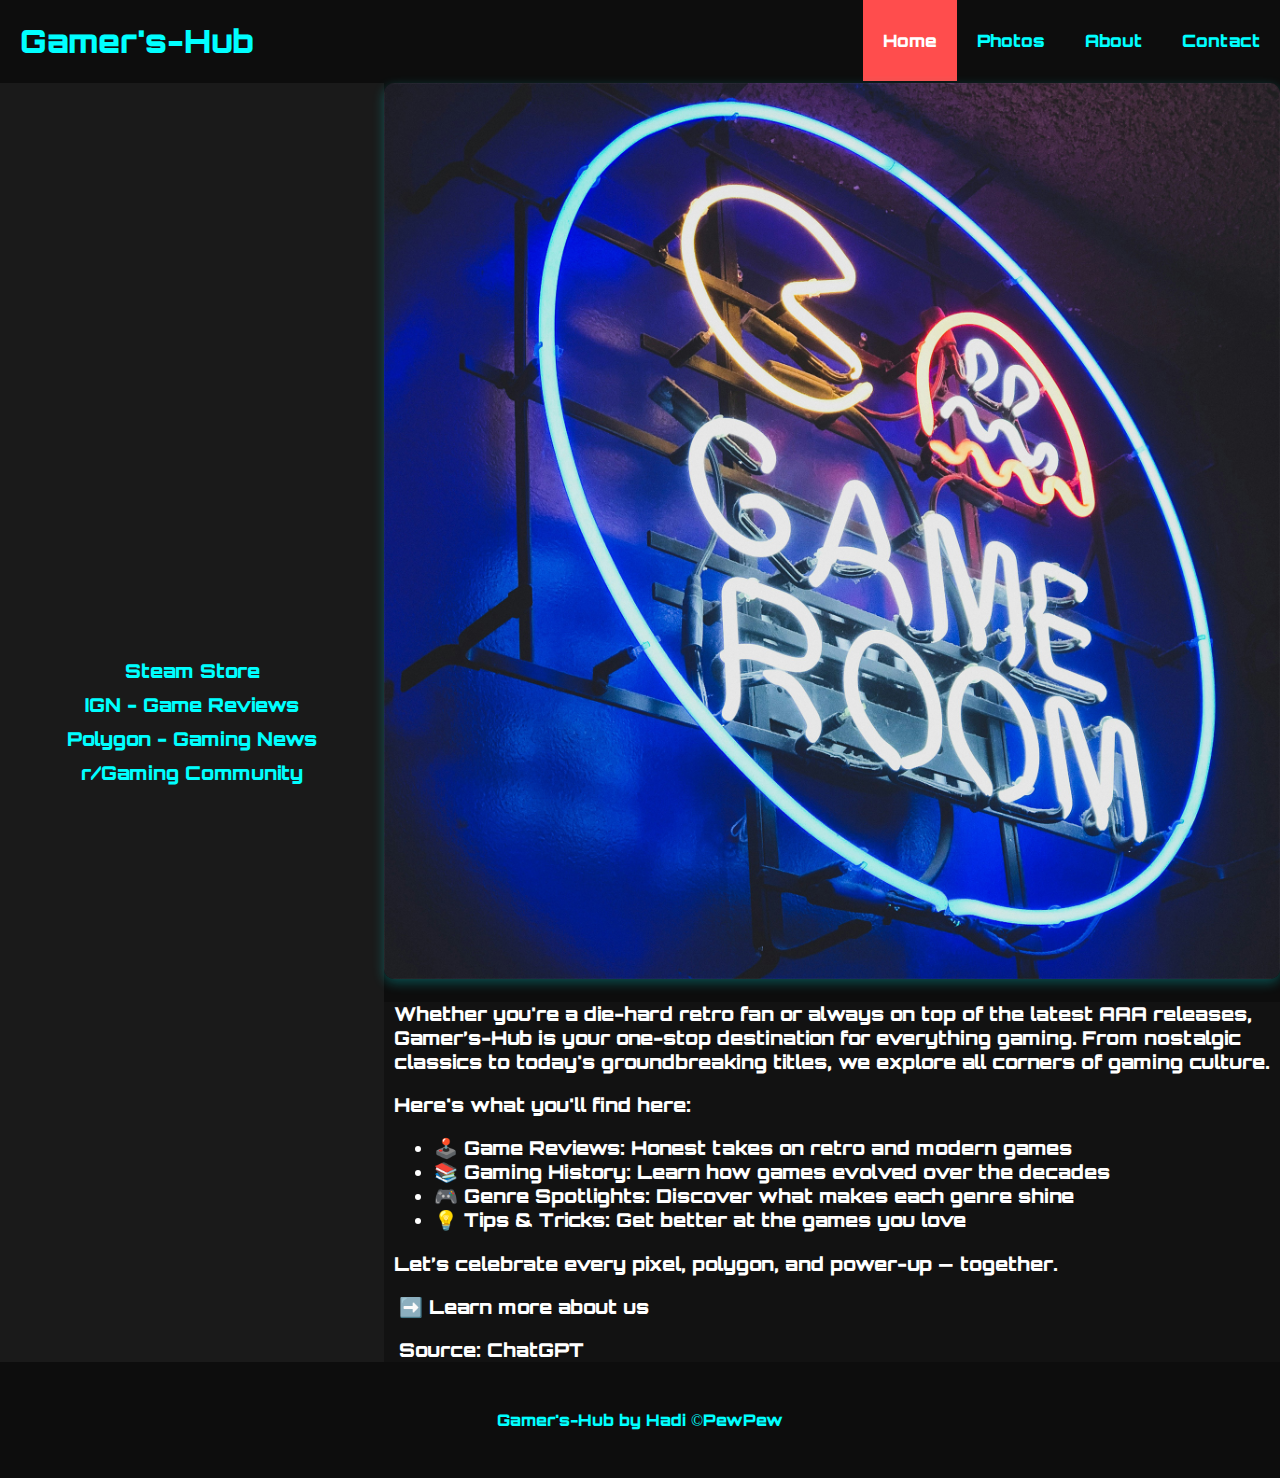
<file: index.html>
<!DOCTYPE html>
<html lang="en">
<head>
	<meta charset="UTF-8">
    <meta http-equiv="X-UA-Compatible" content="IE=edge">
	<meta name="viewport" content="width=device-width, initial-scale=1.0">
	<meta name="description" content="Gaming related content" >
	<title>Gamer's-Hub | Home </title>
	<link rel="stylesheet" href="css/style.css">
	<link rel="stylesheet" href="css/index.css" >
</head>

<body>
	<header>
		<h1>Gamer's-Hub</h1> 
        <label for="hamburger_checkbox">
            <img id="hamburger_image" src="images/hamburger-menu.svg" alt="Expand and collapse menu.">
        </label>
        <input id="hamburger_checkbox" type="checkbox">
		<nav>
			<a class="active_nav" href="index.html">Home</a>
			<a href="photos.html">Photos</a>
			<a href="about.html">About</a>
			<a href="contact.html">Contact</a>
		</nav>
	</header>
	<main>
		<aside>
			<h2>Quick Links</h2>
    		<a href="https://store.steampowered.com/">Steam Store</a>
   			 <a href="https://www.ign.com/">IGN - Game Reviews</a>
   			 <a href="https://www.polygon.com/">Polygon - Gaming News</a>
    		<a href="https://www.reddit.com/r/gaming/">r/Gaming Community</a>
		</aside>
		<section>

                <img id="main_image"
                srcset="images/480w/george-flowers-blYe0BupDuQ-unsplash-480px.jpg 480w,
                        images/960w/george-flowers-blYe0BupDuQ-unsplash-960px.jpg 960w,
                        images/1920w/george-flowers-blYe0BupDuQ-unsplash-1920px.jpg 1920w"
                        sizes="(max-width: 480px) 480px,
                        (max-width: 960px) 960px,
                        (max-width: 1920px) 1920px"
                        src="images/1920w/background.jpg"
                title="A photo of our studio"
                alt="Studio">

			<article>
				<h2>Welcome to Gamer's-Hub</h2>
				<p>
					Whether you're a die-hard retro fan or always on top of the latest AAA releases, Gamer’s-Hub is your one-stop destination for everything gaming. From nostalgic classics to today's groundbreaking titles, we explore all corners of gaming culture.
				  </p>
				  <p>
					Here's what you'll find here:
					<ul>
					  <li><strong>🕹️ Game Reviews:</strong> Honest takes on retro and modern games</li>
					  <li><strong>📚 Gaming History:</strong> Learn how games evolved over the decades</li>
					  <li><strong>🎮 Genre Spotlights:</strong> Discover what makes each genre shine</li>
					  <li><strong>💡 Tips & Tricks:</strong> Get better at the games you love</li>
					</ul>
				  </p>
				  <p>
					Let’s celebrate every pixel, polygon, and power-up — together.
				  </p>
				  <p><a href="about.html">➡️ Learn more about us</a></p>
				  <a href="https://chatgpt.com/">
					Source: ChatGPT</a>
			</article>

		</section>
	</main>

	<footer>
        <p>Gamer's-Hub by Hadi  &copy;PewPew</p>      
	</footer>

</body>
</html>
</file>
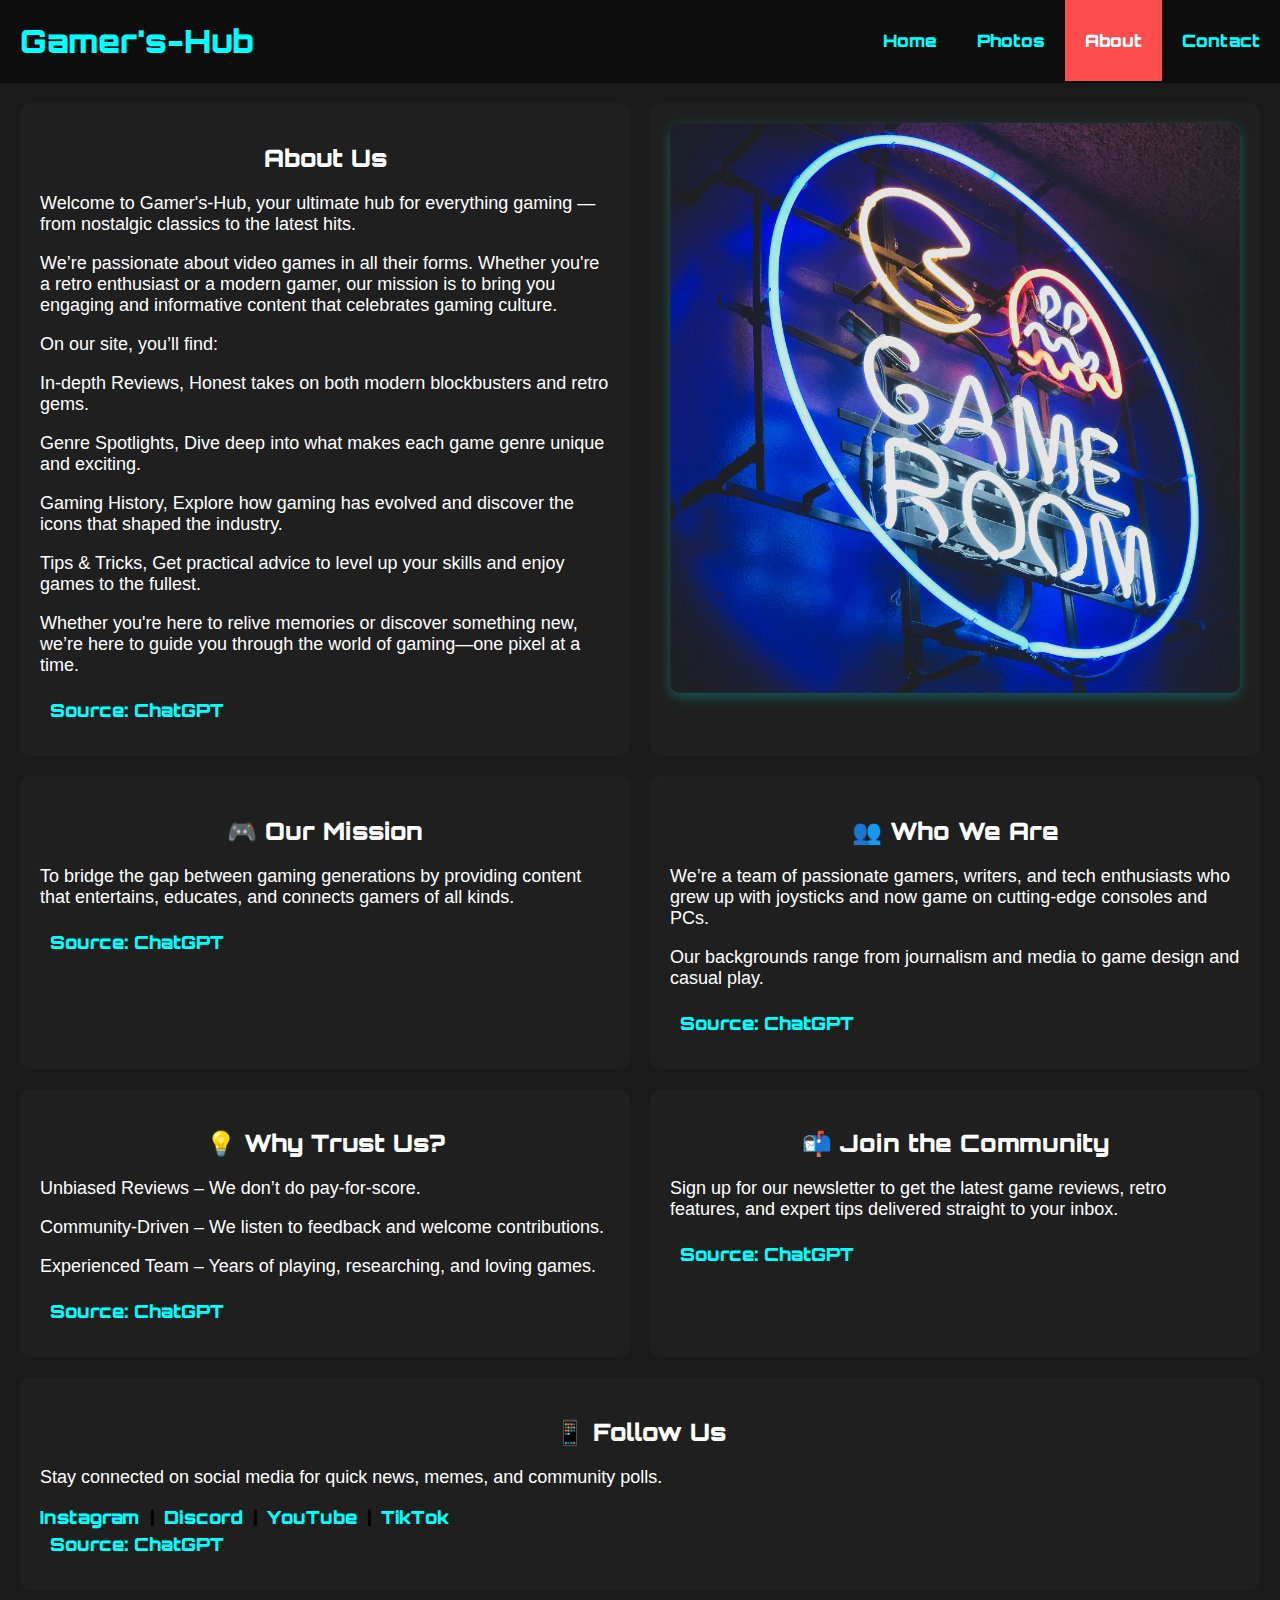
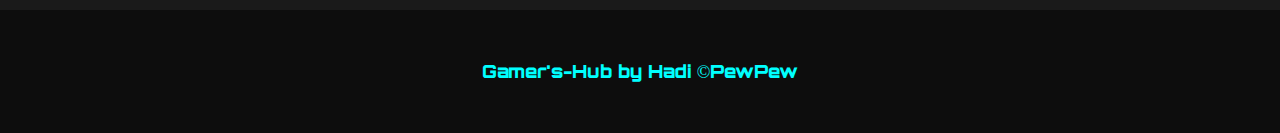
<file: about.html>
<!DOCTYPE html>
<html lang="en">
<head>
	<meta charset="UTF-8">
  <meta http-equiv="X-UA-Compatible" content="IE=edge">
	<meta name="viewport" content="width=device-width, initial-scale=1.0">
	<meta name="description" content="More about us" >
	<title>Gamer's-Hub | About </title>
	<link rel="stylesheet" href="css/style.css">
	<link rel="stylesheet" href="css/about.css" >
</head>

<body>

	<header>
		<h1>Gamer's-Hub</h1> 
        <label for="hamburger_checkbox">
            <img id="hamburger_image" src="images/hamburger-menu.svg" alt="Expand and collapse menu.">
        </label>
        <input id="hamburger_checkbox" type="checkbox">
		<nav>
			<a href="index.html">Home</a>
			<a href="photos.html">Photos</a>
			<a class="active_nav" href="about.html">About</a>
			<a href="contact.html">Contact</a>
		</nav>
	</header>
<main>
    <div id="container0"> <img id="main_image"
      srcset="images/480w/george-flowers-blYe0BupDuQ-unsplash-480px.jpg 480w,
              images/960w/george-flowers-blYe0BupDuQ-unsplash-960px.jpg 960w,
              images/1920w/george-flowers-blYe0BupDuQ-unsplash-1920px.jpg 1920w"
              sizes="(max-width: 480px) 480px,
              (max-width: 960px) 960px,
              (max-width: 1920px) 1920px"
              src="images\1920w\george-flowers-blYe0BupDuQ-unsplash-1920px.jpg"
      title="A photo of our studio"
      alt="Studio">
    </div>
    <div id="container1">
      <h2>About Us</h2>
      <div class="Custom-font">
      <p>Welcome to Gamer's-Hub, your ultimate hub for everything gaming — from nostalgic classics to the latest hits.</p>
      <p>We’re passionate about video games in all their forms. Whether you're a retro enthusiast or a modern gamer, our mission is to bring you engaging and informative content that celebrates gaming culture.</p>
      <p>On our site, you’ll find:</p>
      <p>In-depth Reviews, Honest takes on both modern blockbusters and retro gems.</p>
      <p>Genre Spotlights, Dive deep into what makes each game genre unique and exciting.</p>
      <p>Gaming History, Explore how gaming has evolved and discover the icons that shaped the industry.</p>
      <p>Tips & Tricks, Get practical advice to level up your skills and enjoy games to the fullest.</p>
      <p>Whether you're here to relive memories or discover something new, we’re here to guide you through the world of gaming—one pixel at a time.</p>
    </div>
          <a href="https://chatgpt.com/">
          Source: ChatGPT</a>
    </div>
      <div id="container2">
          <h2>🎮 Our Mission</h2>
          <div class="Custom-font1">
          <p>To bridge the gap between gaming generations by providing content that entertains, educates, and connects gamers of all kinds.</p>
          </div>
          <a href="https://chatgpt.com/">
            Source: ChatGPT</a>
      </div>
      <div id="container3">
          <h2>👥 Who We Are</h2>
          <div class="Custom-font2">
          <p>We’re a team of passionate gamers, writers, and tech enthusiasts who grew up with joysticks and now game on cutting-edge consoles and PCs.</p>
          <p>Our backgrounds range from journalism and media to game design and casual play.</p>
          </div>
          <a href="https://chatgpt.com/">
            Source: ChatGPT</a>
      </div>
      <div id="container4">
        <h2>💡 Why Trust Us?</h2>
        <div class="Custom-font3">
        <p>Unbiased Reviews – We don’t do pay-for-score.</p>
        <p>Community-Driven – We listen to feedback and welcome contributions.</p>
        <p>Experienced Team – Years of playing, researching, and loving games.</p>
        </div>
        <a href="https://chatgpt.com/">
          Source: ChatGPT</a>
      </div>
      <div id="container5">
        <h2>📬 Join the Community</h2>
        <div class="Custom-font4">
        <p>Sign up for our newsletter to get the latest game reviews, retro features, and expert tips delivered straight to your inbox.</p>
        </div>
        <a href="https://chatgpt.com/">
          Source: ChatGPT</a>
      </div>
      <div id="container6">
        <h2>📱 Follow Us</h2>
        <div class="Custom-font5">
        <p>Stay connected on social media for quick news, memes, and community polls.</p>
      </div>
        <div>
        <div class="flex-container">
            <a href="https://instagram.com" target="_blank"><i class="fab fa-instagram"></i> Instagram</a>
            <span class="divider">|</span>
            <a href="https://discord.com" target="_blank"><i class="fab fa-discord"></i> Discord</a>
            <span class="divider">|</span>
            <a href="https://youtube.com" target="_blank"><i class="fab fa-youtube"></i> YouTube</a>
            <span class="divider">|</span>
            <a href="https://tiktok.com" target="_blank"><i class="fab fa-tiktok"></i> TikTok</a>
        </div>
            <div id=Container6source>
            <a href="https://chatgpt.com/"> Source: ChatGPT</a>
            </div>
        </div>
  </main>

  <footer>
    <p>Gamer's-Hub by Hadi  &copy;PewPew</p>      
  </footer>

</body>
</html>
</file>
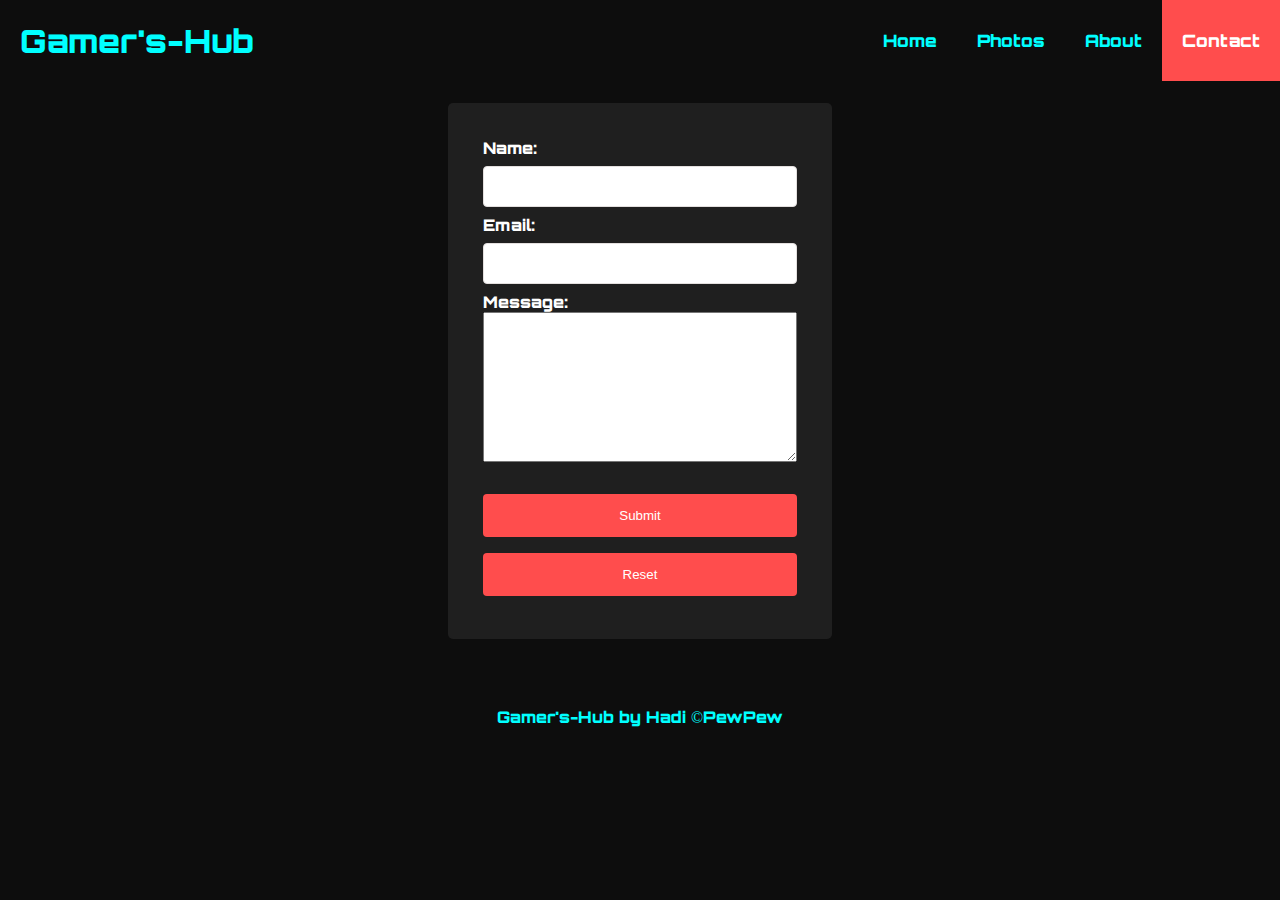
<file: contact.html>
<!DOCTYPE html>
<html lang="en">
<head>
	<meta charset="UTF-8">
    <meta http-equiv="X-UA-Compatible" content="IE=edge">
	<meta name="viewport" content="width=device-width, initial-scale=1.0">
	<meta name="description" content="How our supporters and vieweres can reach us" >
	<title>Gamer's-Hub | Contact </title>
	<link rel="stylesheet" href="css/style.css">
	<link rel="stylesheet" href="css/contact.css" >
</head>

<body>

	<header>
		<h1>Gamer's-Hub</h1> 
        <label for="hamburger_checkbox">
            <img id="hamburger_image" src="images/hamburger-menu.svg" alt="Expand and collapse menu.">
        </label>
        <input id="hamburger_checkbox" type="checkbox">
		<nav>
			<a href="index.html">Home</a>
			<a href="photos.html">Photos</a>
			<a href="about.html">About</a>
			<a class="active_nav" href="contact.html">Contact</a>
		</nav>
	</header>
    <form id="contact_form">
		<label for="name">Name:</label><br >
		<input type="text" id="name" name="name" ><br >
		<label for="email">Email:</label><br >
		<input type="email" id="email" name="email" ><br >
		<label for="message">Message:</label><br >
		<textarea id="message" name="message"></textarea><br ><br >
		<button type="submit" >Submit</button><br >
		<button type="reset">Reset</button>
	</form>

    <footer>
        <p>Gamer's-Hub by Hadi  &copy;PewPew</p>      
	</footer>

</body>
</html>
</file>
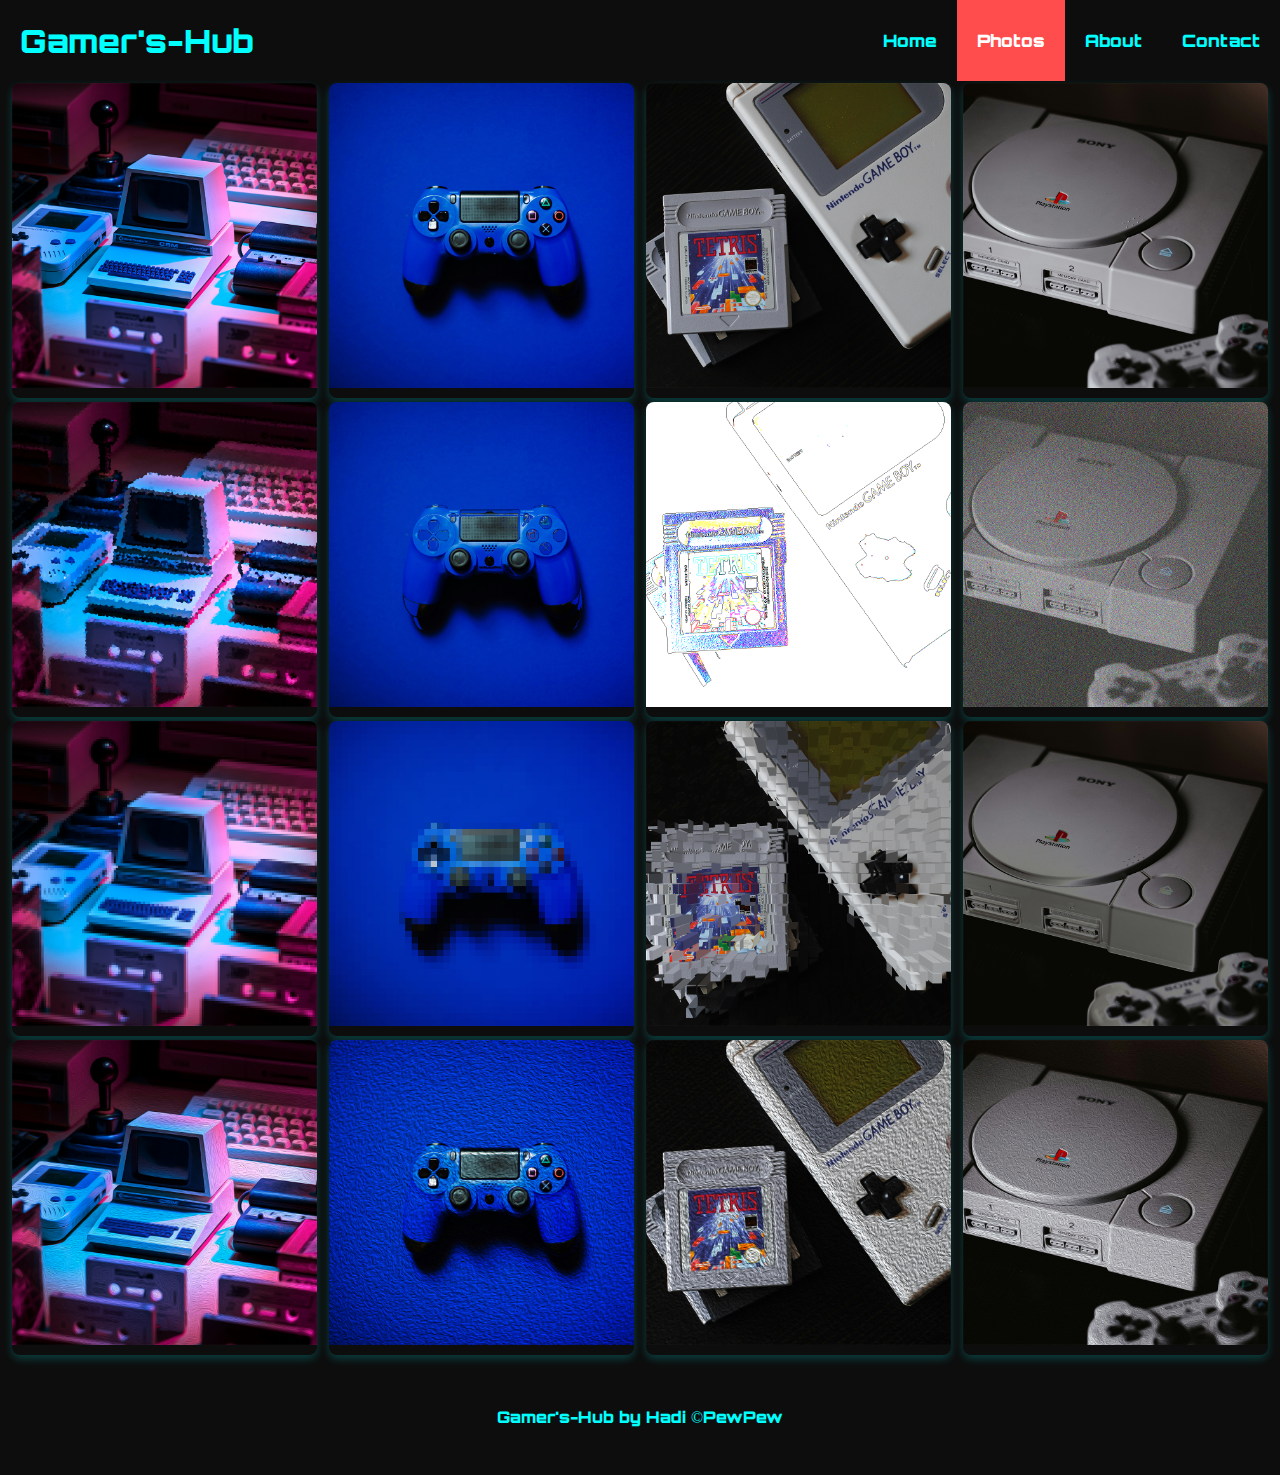
<file: photos.html>
<!DOCTYPE html>
<html lang="en">
<head>
	<meta charset="UTF-8">
    <meta http-equiv="X-UA-Compatible" content="IE=edge">
	<meta name="viewport" content="width=device-width, initial-scale=1.0">
	<meta name="description" content="Images related to gaming" >
	<title>Gamer's-Hub | Photos </title>
	<link rel="stylesheet" href="css/style.css">
	<link rel="stylesheet" href="css/photos.css" >
</head>

<body>

	<header>
		<h1>Gamer's-Hub</h1> 
        <label for="hamburger_checkbox">
            <img id="hamburger_image" src="images/hamburger-menu.svg" alt="Expand and collapse menu.">
        </label>
        <input id="hamburger_checkbox" type="checkbox">
		<nav>
			<a href="index.html">Home</a>
			<a class="active_nav" href="photos.html">Photos</a>
			<a href="about.html">About</a>
			<a href="contact.html">Contact</a>
		</nav>
	</header>
    <!--Photo Grid -->
	<div id="row"> 
		
		<div class="column">
			<img src="images/960w/lorenzo-herrera-p0j-mE6mGo4-unsplash (1)_0003_Normal.jpg" alt="Mini computers" title="Mini Pc" >
            <img src="images/960w/lorenzo-herrera-p0j-mE6mGo4-unsplash (1)_0000_Crystalise.jpg" alt="Mini computers" title="Mini Pc" >
            <img src="images/960w/lorenzo-herrera-p0j-mE6mGo4-unsplash (1)_0001_Pixalate Mosaic.jpg" alt="Mini computers" title="Mini Pc" >
            <img src="images/960w/lorenzo-herrera-p0j-mE6mGo4-unsplash (1)_0002_Oil Paint.jpg" alt="Mini computers" title="Mini Pc" >
			
		</div>
		
		<div class="column">
			<img src="images/960w/sean-stone-dkb3wApu5XQ-unsplash_0003_Normal.jpg"alt="A PS4 controller in Blue" title="Controller in Blue" >
			<img src="images/960w/sean-stone-dkb3wApu5XQ-unsplash_0000_Dust and Scrathes to give a glitched effect.jpg"alt="A PS4 controller in Blue" title="Controller in Blue" >
			<img src="images/960w/sean-stone-dkb3wApu5XQ-unsplash_0001_Pixelate.jpg"alt="A PS4 controller in Blue" title="Controller in Blue" >
			<img src="images/960w/sean-stone-dkb3wApu5XQ-unsplash_0002_Oil painting.jpg"alt="A PS4 controller in Blue" title="Controller in Blue" >
		</div>

		<div class="column">
			<img src="images/960w/nik-lUbIun4IL38-unsplash_0003_Normal.jpg" alt="A nintendo Game Boy" title="A nintendo Game Boy" >
			<img src="images/960w/nik-lUbIun4IL38-unsplash_0000_Trace Contour.jpg" alt="A nintendo Game Boy" title="A nintendo Game Boy" >
			<img src="images/960w/nik-lUbIun4IL38-unsplash_0001_Extrude.jpg" alt="A nintendo Game Boy" title="A nintendo Game Boy" >
            <img src="images/960w/nik-lUbIun4IL38-unsplash_0002_Oil Paint.jpg" alt="A nintendo Game Boy" title="A nintendo Game Boy" >
		</div>

		<div class="column">
			<img src="images/960w/nik-b-bnM85Z35o-unsplash_0003_Normal.jpg" alt="A masterpeice" title="The Sony's Iconic Console">
			<img src="images/960w/nik-b-bnM85Z35o-unsplash_0000_Noise.jpg" alt="A masterpeice" title="The Sony's Iconic Console">
            <img src="images/960w/nik-b-bnM85Z35o-unsplash_0002_Solarize.jpg" alt="A masterpeice" title="The Sony's Iconic Console">
            <img src="images/960w/nik-b-bnM85Z35o-unsplash_0001_Oil paiting.jpg" alt="A masterpeice" title="The Sony's Iconic Console">
		</div>
		
	</div>

	<footer>
        <p>Gamer's-Hub by Hadi  &copy;PewPew</p>      
	</footer>

</body>
</html>
</file>
<file: css/style.css>
* {
	box-sizing: border-box;
}
@font-face {
  font-family: Orbitron;
  src: url('../fonts/Orbitron-Black.ttf');
}
body {
	background: #0d0d0d;
	font-family: Orbitron;
	margin: 0;
}

/* Mobile First View: */

/* Style the header which contains the navigation links */
header {
    background-color: #0d0d0d;
    overflow: hidden;
  }
  
  /* Hide the checkbox which we use for the hamburger menu functionality */
  #hamburger_checkbox {
    display: none;
  }
  
  /* Style the image we use as a label for the hamburger menu checkbox */
  #hamburger_image {
    background-color: white;
    display: block;
    margin-bottom: 20px;
    margin-left: auto;
    margin-right: auto;
    padding: 10px;
    width: 10%;
  }
  
  
  /* Show or hide the navigation links depending on whether the hamburger menu checkbox is checked or not */
  input[id="hamburger_checkbox"]:not(:checked) + nav {
    display: none;
  }
  
  /* Style the heading */
  h1 {
    color: #00ffff;
    float: left;
    padding: 0 20px;
    width: 100%;
  }
  
  
  /* Style the links inside the navigation bar */
  nav a {
    color: #00ffff;							
    float: left;
    font-size: 17px;
    padding: 30px 20px;
    text-align: center;
    text-decoration: none;
    width: 100%;
  }
  
  
  /* Change the color of links on hover using mouse */
  nav a:hover {
    background-color: #00ffff;
    color: #0d0d0d;
  }
  
  /* Change the color of links on focus using tab key */
  nav a:focus {
    background-color: white;
    color: black;
    outline: none;
  }
  
  /* Change the color of the active/current link */
  .active_nav {
    background-color: #ff4d4d;
    color: white;
  }

  
footer {
	background: #0d0d0d;
  color: #00ffff;
	padding: 32px;
	text-align: center;
	width: 100%;
}
  
   /* For desktop: */
  @media only screen and (min-width: 768px) {
  
        /* Hide the hamburger menu image we use as a label for the hamburger menu checkbox */
        #hamburger_image {
          display: none;
        }
  
        /* Show the navigation links... even if the hamburger menu checkbox is not selected (menu open) */
        input[id="hamburger_checkbox"]:not(:checked) + nav {
          display:block
        }
  
        /* Style the Knitters heading */
        h1 {
          text-align: left;
          width: 390px;
        }
  
        /* Style the navigation bar */
        nav {
          float: right;
        }
  
        /* Style the links inside the navigation bar */
        nav a {
          width: auto;
        }
  }
</file>
<file: css/index.css>
/* Mobile First View: */

h2 {
	display: none;
}

aside {
	background: #1a1a1a;
	font-size: 120%;
	padding: 5px 0;
	text-align: center;
	width: 100%;
}

/* Style the links in the aside section */
aside a {
	color: #00ffff;
	display: block;
	padding: 5px 0;
	text-decoration: none;
	width: 100%;
}

/* Change the color of aside links on hover using mouse */
aside a:hover {
	background-color: #0026ff;
	color: white;
}


/* Change the color of aside links on focus using tab key */
aside a:focus {
  background-color: #0004ff;
  color: #E3DFDE;
  outline: none;
}


article {
	background-color: #121212;
	color: #ffffff;
	font-size: 120%;
	padding: 0 10px;
}

article a {
	color: #ffffff;
	padding: 5px;
	text-decoration: none;
}

/* Change the color of article links on hover using mouse */
article a:hover {
  background-color: #0004ff;
  color: #ffffff;
}


/* Change the color of article links on focus using tab key */
article a:focus {
  background-color: white;
  color: #eeeeee;
  outline: none;
}

#main_image {
	width: 100%;
	border-radius: 10px;
	box-shadow: 0 4px 12px rgba(0, 225, 225, 0.3) ;
	transition: transform 0.2s ease;
}

#main_image:hover {
	transform: scale(1.02);
}

/* For desktop: */
@media only screen and (min-width: 768px) {

	main {
		display: flex;
	}

	aside {
		align-items: center;
		display: flex;
		flex-direction: column;
		float: left;
		justify-content: center;
		width: 30%;
	}

	section {
		display: inline;
		float: right;
		width: 70%;
	}

}
</file>
<file: css/about.css>
h2 {
  font-size: 24px;
  font-weight: normal;
  text-align: center;
}

p {
  font-size: 18px;
}

main > div {
  background-color: #1f1f1f;
  border-radius: 10px;
  font-size: 16px;
  padding: 20px;
  text-align: left;
  font-style: normal;
}
.Custom-font{
  font-family: Verdana, Geneva, Tahoma, sans-serif !important;
}
.Custom-font1{
  font-family: Verdana, Geneva, Tahoma, sans-serif !important;
}
.Custom-font2{
  font-family: Verdana, Geneva, Tahoma, sans-serif !important;
}
.Custom-font3{
  font-family: Verdana, Geneva, Tahoma, sans-serif !important;
}
.Custom-font4{
  font-family: Verdana, Geneva, Tahoma, sans-serif !important;
}
.Custom-font5{
  font-family: Verdana, Geneva, Tahoma, sans-serif !important;
}
main > div h2 {
   font-size: 24px;
}

/* colour the text of links black */
main > div > a {
  color: #00ffff;
  text-decoration: none;
  font-size: 18px;
  display: block;
  margin-bottom: 10px;
  padding: 5px 10px;
  transition: all 0.3s ease;
}

/* Change the colour of links on hover using mouse */
main > div > a:hover {
  background-color: #ff4d4d;
  color: #ffffff;
}

/* Change the color of links on focus using tab button */
main > div > a:focus {
  background-color: #ff4d4d;
  color: #ffffff;
  outline: 2px dashed #00ffff;
}
.flex-container {
  display: flex;
  align-items: center;
  gap: 10px;
  font-size: 18px;
}
.flex-container a {
  text-decoration: none;
  color: #00ffff;
  transition: color 0.3s ease;
}

.flex-container a:hover {
  color: #ff4d4d; 
}
.divider{
color: #000000;
}
#Container6source {
  font-size: 24px;
}

/* Style the link inside the div */
#Container6source a {
  color: #00ffff;
  text-decoration: none;
  font-size: 18px;
  display: block;
  margin-bottom: 10px;
  padding: 5px 10px;
  transition: all 0.3s ease;
}

/* Hover effect on the link itself */
#Container6source a:hover {
  background-color: #ff4d4d;
  color: #ffffff;
}
#Container6source a:focus {
  background-color: #ff4d4d;
  color: #ffffff;
  outline: 2px dashed #00ffff;
}
#main_image {
	width: 100%;
	border-radius: 10px;
	box-shadow: 0 4px 12px rgba(0, 225, 225, 0.3) ;
	transition: transform 0.2s ease;
}

#main_image:hover {
	transform: scale(1.02);
}
#container0 {
  grid-area: area0;
}
#container1 {
  color:#ffffff;
  grid-area: area1;
}
#container2 {
  color: #ffffff;
  grid-area: area2;
}

#container3 {
  color: #ffffff;
  grid-area: area3;
}
#container4 {
  color:#ffffff;
  grid-area: area4;
}
#container5 {
  color: #ffffff;
  grid-area: area5;
}

#container6 {
  color: #ffffff;
  grid-area: area6;
}
main {
  background-color: #1a1a1a;
  display: grid;
  grid-template-areas:
  'area0'
  'area1'
  'area2'
  'area2'
    'area3'
    'area3'
    'area3'
    'area4'
    'area5'
    'area6';
  grid-gap: 20px;
  padding: 20px;
}

/* Large devices (laptops/desktops, 992px and up) */
@media only screen and (min-width: 720px) {
  main {
    grid-template-columns: 1fr 1fr; /* two columns */
    grid-template-areas:
      'area1 area0'
      'area2 area3'
      'area4 area5'
      'area6 area6';
  }
}
</file>
<file: css/contact.css>
form {
  border-radius: 5px;
  background-color: #1f1f1f;
  margin: 20px auto; 
  padding: 35px;
  width: 90%;
}
#contact_form {
  color: rgb(255, 255, 255);
}
form textarea {
  width: 100%;
  height: 150px;
}

input {
  width: 100%;
  padding: 12px 20px;
  margin: 8px 0;
  display: inline-block;
  border: 1px solid #E3DFDE;
  border-radius: 4px;
  box-sizing: border-box;
}
input:focus {
  border-color: #00ffff ;
  box-shadow: 0 0 0 2px rgba(0, 255, 255, 0.3);
}
button {
  width: 100%;
  background-color: #ff4d4d;
  color: #ffffff;
  padding: 14px 20px;
  margin: 8px 0;
  border: none;
  border-radius: 4px;
  cursor: pointer;
}

button:hover, button:focus {
  filter: brightness(125%);
}


/* Small devices (portrait tablets and large phones, 600px and up) */
@media only screen and (min-width: 600px) {
    form {
    width: 70%;
  }
}

/* Medium devices (landscape tablets, 768px and up) */
@media only screen and (min-width: 768px) {
  form {
    width: 50%;
  }
}

/* Large devices (laptops/desktops, 992px and up) */
@media only screen and (min-width: 992px) {
  form {
    width: 40%;
  }
}

/* Extra large devices (large laptops and desktops, 1200px and up) */
@media only screen and (min-width: 1200px) {
    form {
    width: 30%;
  }
}
</file>
<file: css/photos.css>
/* Mobile First View */
/* Photo Grid */
#row {
	display: flex;
	flex-wrap: wrap;
	padding: 0 12px;
	vertical-align: middle;
}

.column {
	margin-top: 0;
	max-width: 100%;
	vertical-align: middle;
}

.column img {
	border-radius: 8px;
	box-shadow: 0 4px 8px rgba(0, 255, 255, 0.2);
	transition: transform 0.2s ease;
	padding-bottom: 10px;
	width: 100%;
}
.column img:hover {
	transform: scale(1.05);
}

/* For desktops */
@media only screen and (min-width: 768px) {
	.column {
		max-width: 50%;
		padding: 0 6px;
	}

	#row {
	padding: 0 6px;
	}
}



/* Extra large devices (large laptops and desktops, 1200px and up) */
@media only screen and (min-width: 1200px) {
	.column {
		max-width: 25%;
	}
}
</file>
